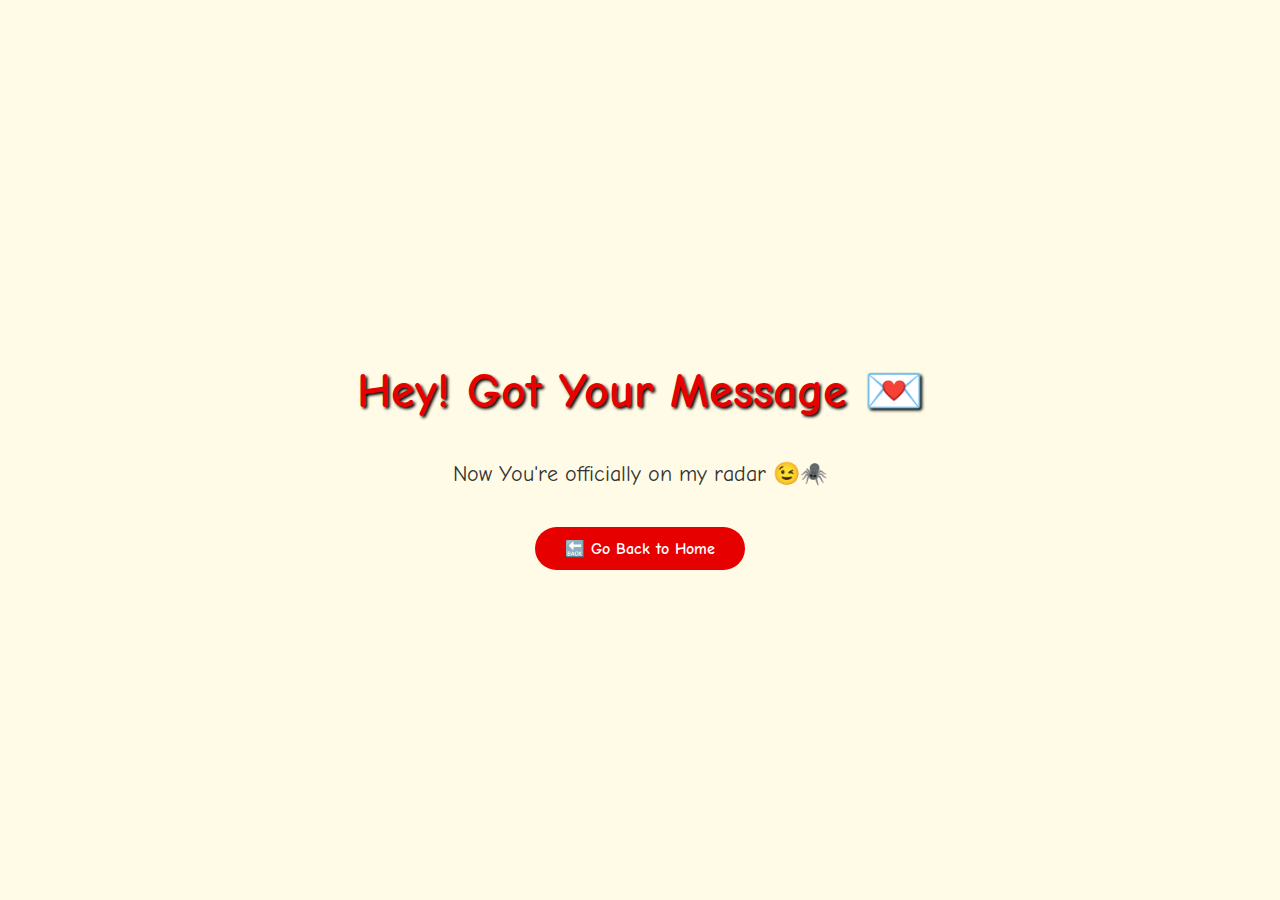
<file: thankyou.html>
<!DOCTYPE html>
<html lang="en">
<head>
  <meta charset="UTF-8">
  <title>Thank You!</title>
  <link href="https://fonts.googleapis.com/css2?family=Comic+Neue&display=swap" rel="stylesheet">
  <style>
    body {
      background-color: #fffbe6;
      font-family: 'Comic Neue', cursive;
      display: flex;
      flex-direction: column;
      align-items: center;
      justify-content: center;
      height: 100vh;
      margin: 0;
    }

    h1 {
      color: #e60000;
      font-size: 48px;
      text-shadow: 2px 2px 3px #000;
      margin-bottom: 20px;
      text-align: center;
    }

    p {
      font-size: 22px;
      color: #333;
      margin-bottom: 40px;
      text-align: center;
    }

    a {
      background-color: #e60000;
      color: #fff;
      padding: 12px 30px;
      text-decoration: none;
      border-radius: 30px;
      font-weight: bold;
      transition: 0.3s;
    }

    a:hover {
      background-color: #b30000;
    }
  </style>
</head>
<body>

  <h1>Hey! Got Your Message 💌</h1>
  <p> Now You're officially on my radar 😉🕷️</p>

  <a href="index.html">🔙 Go Back to Home</a>

</body>
</html>
</file>
